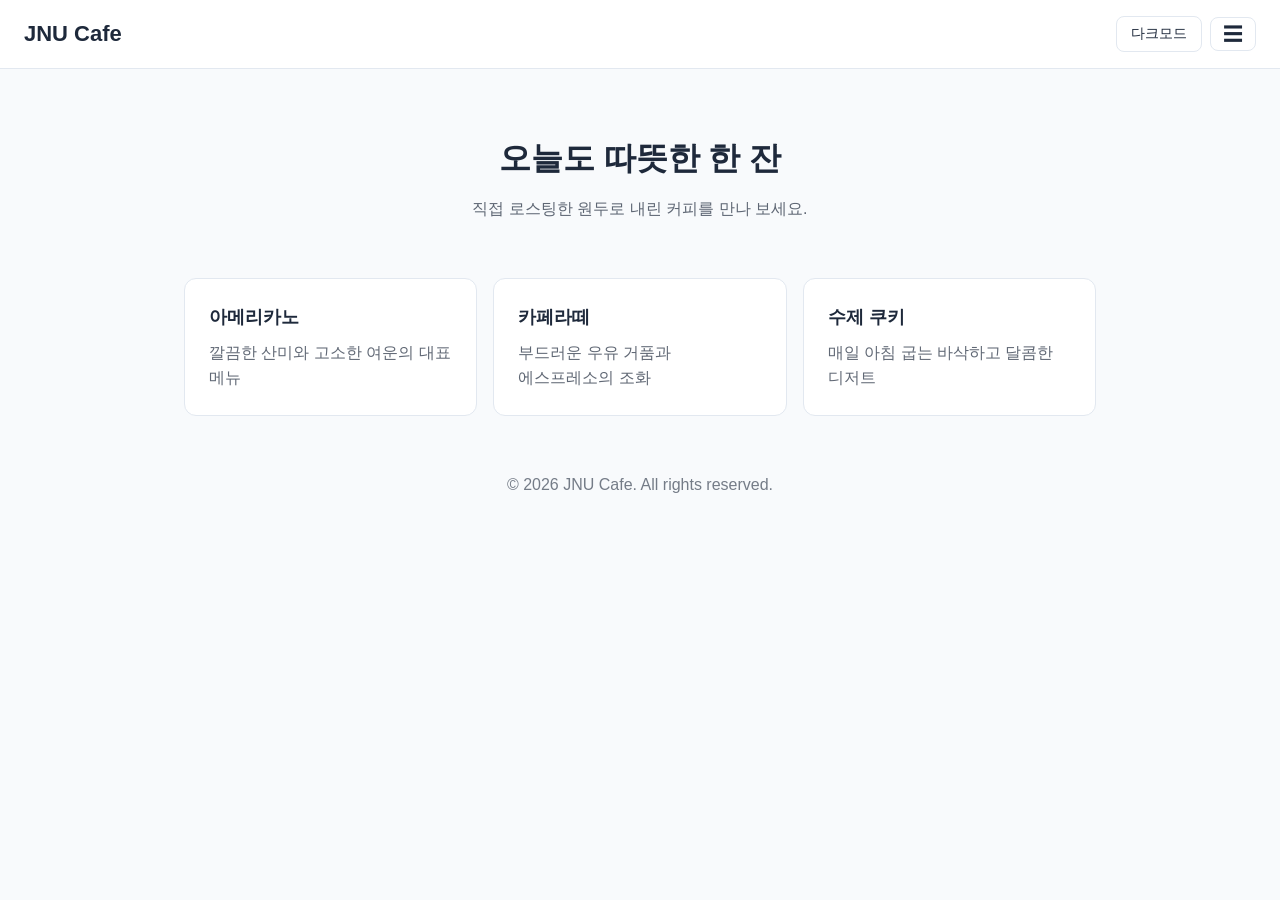
<file: week10/index.html>
<!DOCTYPE html>
<html lang="ko">
<head>
  <meta charset="UTF-8">
  <meta name="viewport" content="width=device-width, initial-scale=1.0">
  <title>10주차 실습 미션 - 햄버거 메뉴 · 다크모드 버튼</title>

  <style>
    /* ===== 기본 스타일 (수정 금지) ===== */
    * { margin: 0; padding: 0; box-sizing: border-box; }

    body {
      font-family: 'Noto Sans KR', sans-serif;
      line-height: 1.6;
      word-break: keep-all;
      background: var(--bg);
      color: var(--text);
    }

    ul { list-style: none; }
    a { color: inherit; text-decoration: none; }

    .header {
      display: flex;
      flex-wrap: wrap;
      align-items: center;
      justify-content: space-between;
      padding: 16px 24px;
      background: var(--card);
      border-bottom: 1px solid var(--border);
    }
    .logo { font-size: 22px; font-weight: 700; }
    .header-right { display: flex; align-items: center; gap: 8px; }
    .gnb { flex-basis: 100%; }

    .hero { padding: 64px 24px 32px; text-align: center; }
    .hero h1 { font-size: 32px; margin-bottom: 12px; }
    .hero p { opacity: 0.7; }

    .card-list {
      display: grid;
      grid-template-columns: repeat(auto-fit, minmax(240px, 1fr));
      gap: 16px;
      max-width: 960px;
      margin: 0 auto;
      padding: 24px;
    }
    .card {
      padding: 24px;
      background: var(--card);
      border: 1px solid var(--border);
      border-radius: 12px;
    }
    .card h2 { font-size: 18px; margin-bottom: 8px; }
    .card p { opacity: 0.7; }

    .footer { padding: 32px 24px; text-align: center; opacity: 0.6; }


    /* ===== 여기부터 실습 과제 작성 ===== */

    /* [미션 1-2] 햄버거 메뉴 CSS
       - .menu-btn : 메뉴 버튼 스타일
       - .gnb : 평소에는 숨김
       - .gnb.open : open 클래스가 붙으면 표시 */
    .menu-btn {
      padding: 6px 12px;
      border: 1px solid var(--border);
      border-radius: 8px;
      background: var(--card);
      color: var(--text);
      font-size: 20px;
      line-height: 1;
      cursor: pointer;
    }
    .gnb {
      display: none;
    }
    .gnb.open {
      display: block;
    }
    .gnb ul {
      margin-top: 16px;
      border-top: 1px solid var(--border);
    }
    .gnb li {
      border-bottom: 1px solid var(--border);
    }
    .gnb a {
      display: block;
      padding: 12px 4px;
    }


    /* [미션 2-2] 다크모드 CSS
       - :root : 변수 정의 (--bg, --card, --text, --border) 라이트 색상
       - body.dark-mode : 같은 변수의 다크 색상으로 덮어쓰기
       - .theme-btn : 다크모드 버튼 스타일 */
    :root {
      --bg: #f8fafc;
      --card: #ffffff;
      --text: #1e293b;
      --border: #e2e8f0;
    }
    body.dark-mode {
      --bg: #0f172a;
      --card: #1e293b;
      --text: #f1f5f9;
      --border: #334155;
    }
    .theme-btn {
      padding: 8px 14px;
      border: 1px solid var(--border);
      border-radius: 8px;
      background: var(--card);
      color: var(--text);
      font-size: 14px;
      cursor: pointer;
    }

  </style>
</head>
<body>

  <header class="header">
    <a class="logo" href="#">JNU Cafe</a>

    <div class="header-right">
      <!-- [미션 2-1] 다크모드 버튼 HTML (class="theme-btn", 문구: 다크모드) -->
      <button type="button" class="theme-btn">다크모드</button>

      <!-- [미션 1-1] 햄버거 메뉴 버튼 HTML (class="menu-btn", 문구: ☰ 문자를 복사해서 사용) -->
      <button type="button" class="menu-btn" aria-label="메뉴 열기">☰</button>
    </div>

    <!-- [미션 1-1] 메뉴 nav HTML (class="gnb", 메뉴 4개: 홈 · 메뉴 · 매장 안내 · 문의) -->
    <nav class="gnb">
      <ul>
        <li><a href="#">홈</a></li>
        <li><a href="#">메뉴</a></li>
        <li><a href="#">매장 안내</a></li>
        <li><a href="#">문의</a></li>
      </ul>
    </nav>

  </header>

  <main>
    <section class="hero">
      <h1>오늘도 따뜻한 한 잔</h1>
      <p>직접 로스팅한 원두로 내린 커피를 만나 보세요.</p>
    </section>

    <section class="card-list">
      <article class="card">
        <h2>아메리카노</h2>
        <p>깔끔한 산미와 고소한 여운의 대표 메뉴</p>
      </article>
      <article class="card">
        <h2>카페라떼</h2>
        <p>부드러운 우유 거품과 에스프레소의 조화</p>
      </article>
      <article class="card">
        <h2>수제 쿠키</h2>
        <p>매일 아침 굽는 바삭하고 달콤한 디저트</p>
      </article>
    </section>
  </main>

  <footer class="footer">
    <p>&copy; 2026 JNU Cafe. All rights reserved.</p>
  </footer>


  <script>
    /* ===== 여기부터 실습 과제 작성 ===== */

    /* [미션 1-3] 햄버거 메뉴 JS
       - 메뉴 버튼과 .gnb 요소를 변수에 저장
       - 버튼을 클릭하면 .gnb 에 open 클래스 켜기/끄기 */
    const menuBtn = document.querySelector('.menu-btn');
    const gnb = document.querySelector('.gnb');

    menuBtn.addEventListener('click', function () {
      gnb.classList.toggle('open');
    });


    /* [미션 2-3] 다크모드 버튼 JS
       - 다크모드 버튼을 변수에 저장
       - 버튼을 클릭하면 body 에 dark-mode 클래스 켜기/끄기
       - 현재 모드에 맞게 버튼 문구 바꾸기 (다크모드 ↔ 라이트모드) */
    const themeBtn = document.querySelector('.theme-btn');

    themeBtn.addEventListener('click', function () {
      document.body.classList.toggle('dark-mode');

      if (document.body.classList.contains('dark-mode')) {
        themeBtn.textContent = '라이트모드';
      } else {
        themeBtn.textContent = '다크모드';
      }
    });

  </script>
</body>
</html>
</file>
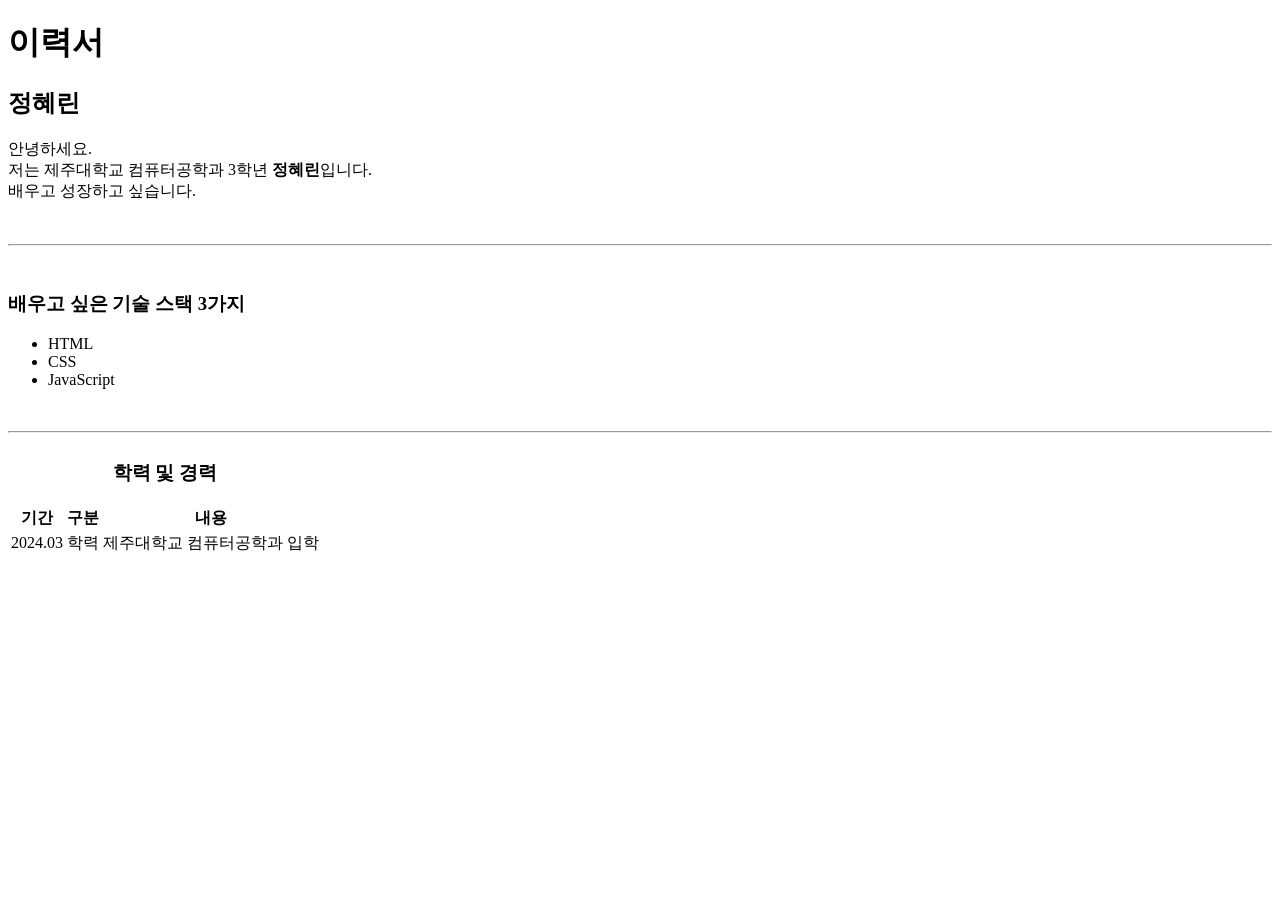
<file: week2/index.html>
<!DOCTYPE html>
<html lang="en">
<head>
    <meta charset="UTF-8">
    <meta name="viewport" content="width=device-width, initial-scale=1.0">
    <title>Document</title>
</head>
<body>
    <h1>이력서</h1>
    <h2>정혜린</h2>
    <p>안녕하세요.<br>
        저는 제주대학교 컴퓨터공학과 3학년 <b>정혜린</b>입니다. <br>
        배우고 성장하고 싶습니다.
    </p>
    <br>
    <hr />
    <br>
    <h3>배우고 싶은 기술 스택 3가지</h3>
    <ul>
        <li>HTML</li>
        <li>CSS</li>
        <li>JavaScript</li>
    </ul>
        <br>
    <hr />
    <table>
    <caption><h3>학력 및 경력</h3></caption>
    <thead>
        <tr>
            <th>기간</th>
            <th>구분</th>
            <th>내용</th>
        </tr>
    </thead>
    <tbody>
        <tr>
            <td>2024.03</td>
            <td>학력</td>
            <td>제주대학교 컴퓨터공학과 입학</td>
        </tr>
    </tbody>
</table>

</body>
</html>
</file>
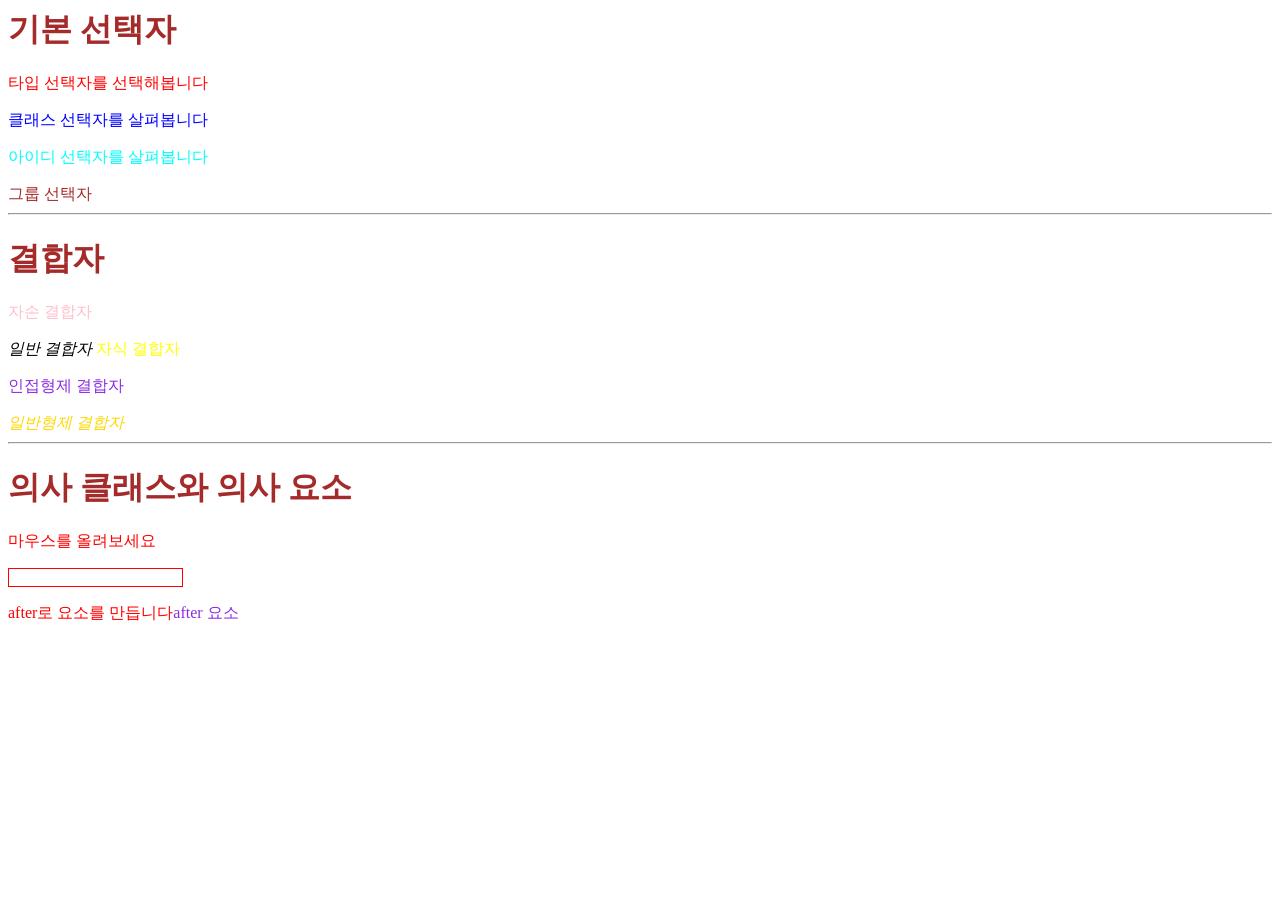
<file: week4-연습/index.html>
<html lang="en">
    <head>
        <style>
            p {
                color: red;
            }
            .test {
                color: blue;
            }
            #id {
                color: aqua;
            }
            h1,
            span {
                color:brown;
            }

            div span {
                color: pink;
            }

            div > span {
                color: yellow;
            }
            span + p {
                color: blueviolet;
            }
            span ~ em {
                color: gold;
            }
            .mouse:hover {
                color: green;
            }
            input {
                outline: none;
                border: 1px solid red;
            }
            .after::after {
                display: inline-block;
                color: blueviolet;
                content: "after 요소";
            }
        </style>
    </head>
    <body>
        <h1>기본 선택자</h1>
        <p>타입 선택자를 선택해봅니다</p>
        <p class="test">클래스 선택자를 살펴봅니다</p>
        <p id="id">아이디 선택자를 살펴봅니다</p>
        <span>그룹 선택자</span>
        <hr />

        <h1>결합자</h1>
        <div>
            <p>
                <span>자손 결합자</span>
            </p>
            <em>일반 결합자</em>
            <span>자식 결합자</span>
            <p>인접형제 결합자</p>
            <em>일반형제 결합자</em>
        </div>
        <hr />
        <h1>의사 클래스와 의사 요소</h1>
        <p class="mouse">마우스를 올려보세요</p>
        <input type="text" />
        <p class="after">after로 요소를 만듭니다</p>
    </body>
</html>
</file>
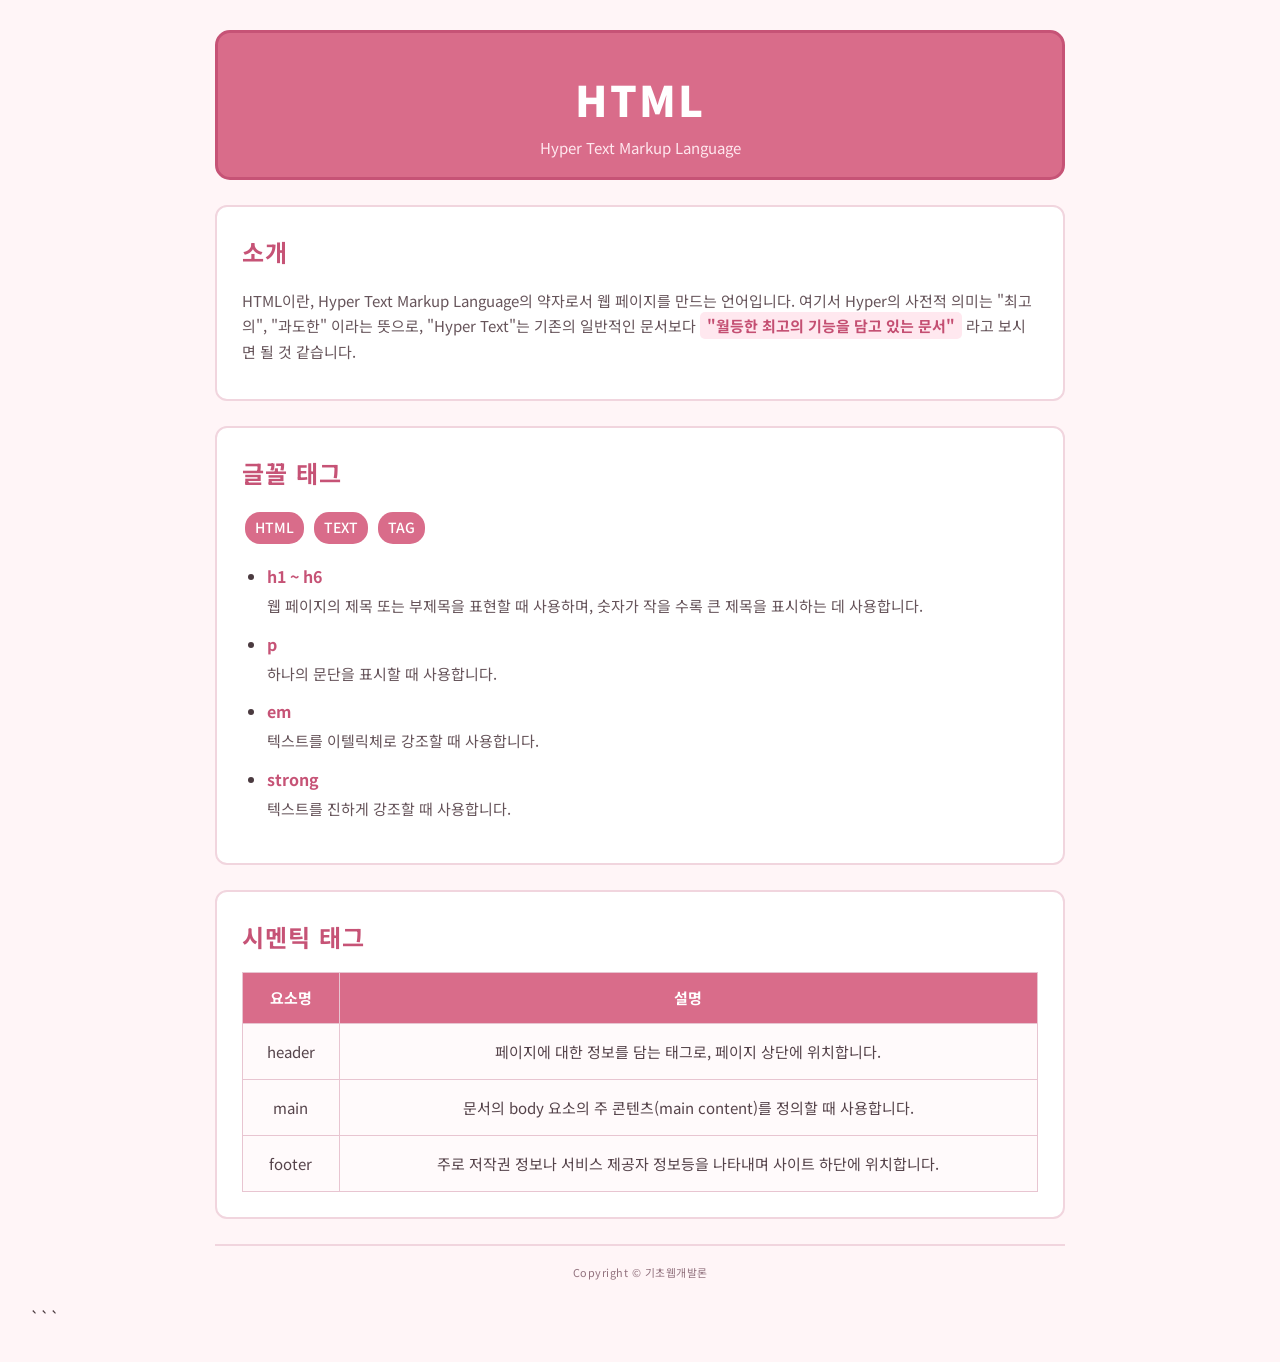
<file: week4/index.html>
<!doctype html>
<html lang="ko">
<head>
    <meta charset="UTF-8" />
    <meta name="viewport" content="width=device-width, initial-scale=1.0" />
    <title>나만의 프로필 카드</title>

    <link
    href="https://fonts.googleapis.com/css2?family=Noto+Sans+KR:wght@400;500;700;900&display=swap"
    rel="stylesheet"
    />

    <style>

      * {
        box-sizing: border-box;
      }

      body {
        margin: 0;
        padding: 30px;
        background-color: #fff5f7;
        color: #4a3a3f;
        font-family: "Noto Sans KR", sans-serif;
        font-size: 16px;
        line-height: 1.7;
      }

      .container {
        width: 850px;
        margin: 0 auto;
      }

      .section-title {
        color: #c65376;
        font-size: 24px;
        font-weight: 700;
        letter-spacing: 1px;
        margin-bottom: 15px;
      }

      .highlight {
        color: #c44f72;
        font-weight: 700;
        background-color: #ffe8ef;
        padding: 3px 7px;
        border-radius: 5px;
      }

      .tag {
        display: inline-block;
        padding: 4px 10px;
        margin: 3px;
        color: white;
        background-color: #d96c8a;
        border-radius: 15px;
        font-size: 14px;
        font-weight: 500;
      }

      header h1 {
        margin: 0;
        font-size: 42px;
        font-weight: 900;
        color: white;
        letter-spacing: 2px;
      }

      header span {
        color: #ffe8ef;
        font-size: 15px;
      }

      header {
        width: 100%;
        height: 150px;
        padding: 30px;
        margin-bottom: 25px;
        background-color: #d96c8a;
        border: 3px solid #c65376;
        border-radius: 15px;
        text-align: center;
      }

      main section {
        width: 100%;
        padding: 25px;
        margin-bottom: 25px;
        background-color: white;
        border: 2px solid #f1d5de;
        border-radius: 12px;
      }

      h2 {
        margin-top: 0;
      }

      p {
        margin: 10px 0;
      }

      section p {
        font-size: 15px;
        color: #66545a;
      }

      li p {
        margin-top: 3px;
        margin-bottom: 12px;
      }

      ul {
        padding-left: 25px;
      }

      li {
        margin-bottom: 8px;
      }

      em {
        color: #c65376;
        font-weight: 700;
        font-style: normal;
      }

      strong {
        font-weight: 900;
      }

      table {
        width: 100%;
        height: 220px;
        border-collapse: collapse;
        text-align: center;
        font-size: 15px;
      }

      th,
      td {
        padding: 12px;
        border: 1px solid #e8c5d1;
      }

      th {
        color: white;
        background-color: #d96c8a;
        font-weight: 700;
      }

      td {
        color: #55434a;
        background-color: #fffafb;
      }

      tbody tr:hover {
        background-color: #fff0f4;
      }

      footer {
        width: 100%;
        height: 60px;
        padding: 15px;
        margin-top: 10px;
        text-align: center;
        border-top: 2px solid #f1d5de;
        color: #92727e;
        font-size: 13px;
        letter-spacing: 0.5px;
      }

    </style>
  </head>

  <body>
    <div class="container">

      <header>
        <h1>HTML</h1>
        <span>Hyper Text Markup Language</span>
      </header>

      <main>

        <section>
          <h2 class="section-title">소개</h2>
          <p>
            HTML이란, Hyper Text Markup Language의 약자로서 웹 페이지를 만드는
            언어입니다. 여기서 Hyper의 사전적 의미는 "최고의", "과도한" 이라는
            뜻으로, "Hyper Text"는 기존의 일반적인 문서보다
            <strong class="highlight">"월등한 최고의 기능을 담고 있는 문서"</strong>
            라고 보시면 될 것 같습니다.
          </p>
        </section>

        <section>
          <h2 class="section-title">글꼴 태그</h2>

          <span class="tag">HTML</span>
          <span class="tag">TEXT</span>
          <span class="tag">TAG</span>

          <ul>
            <li>
              <em>h1 ~ h6</em>
              <p>
                웹 페이지의 제목 또는 부제목을 표현할 때 사용하며, 숫자가 작을
                수록 큰 제목을 표시하는 데 사용합니다.
              </p>
            </li>

            <li>
              <em>p</em>
              <p>하나의 문단을 표시할 때 사용합니다.</p>
            </li>

            <li>
              <em>em</em>
              <p>텍스트를 이텔릭체로 강조할 때 사용합니다.</p>
            </li>

            <li>
              <em>strong</em>
              <p>텍스트를 진하게 강조할 때 사용합니다.</p>
            </li>
          </ul>
        </section>

        <section>
          <h2 class="section-title">시멘틱 태그</h2>

          <table>
            <thead>
              <tr>
                <th>요소명</th>
                <th>설명</th>
              </tr>
            </thead>

            <tbody>
              <tr>
                <td>header</td>
                <td>
                  페이지에 대한 정보를 담는 태그로, 페이지 상단에 위치합니다.
                </td>
              </tr>

              <tr>
                <td>main</td>
                <td>
                  문서의 body 요소의 주 콘텐츠(main content)를 정의할 때
                  사용합니다.
                </td>
              </tr>

              <tr>
                <td>footer</td>
                <td>
                  주로 저작권 정보나 서비스 제공자 정보등을 나타내며 사이트 하단에
                  위치합니다.
                </td>
              </tr>
            </tbody>
          </table>

        </section>

      </main>

      <footer>
        <small>Copyright &copy; 기초웹개발론</small>
      </footer>

    </div>
  </body>
</html>
```
</file>
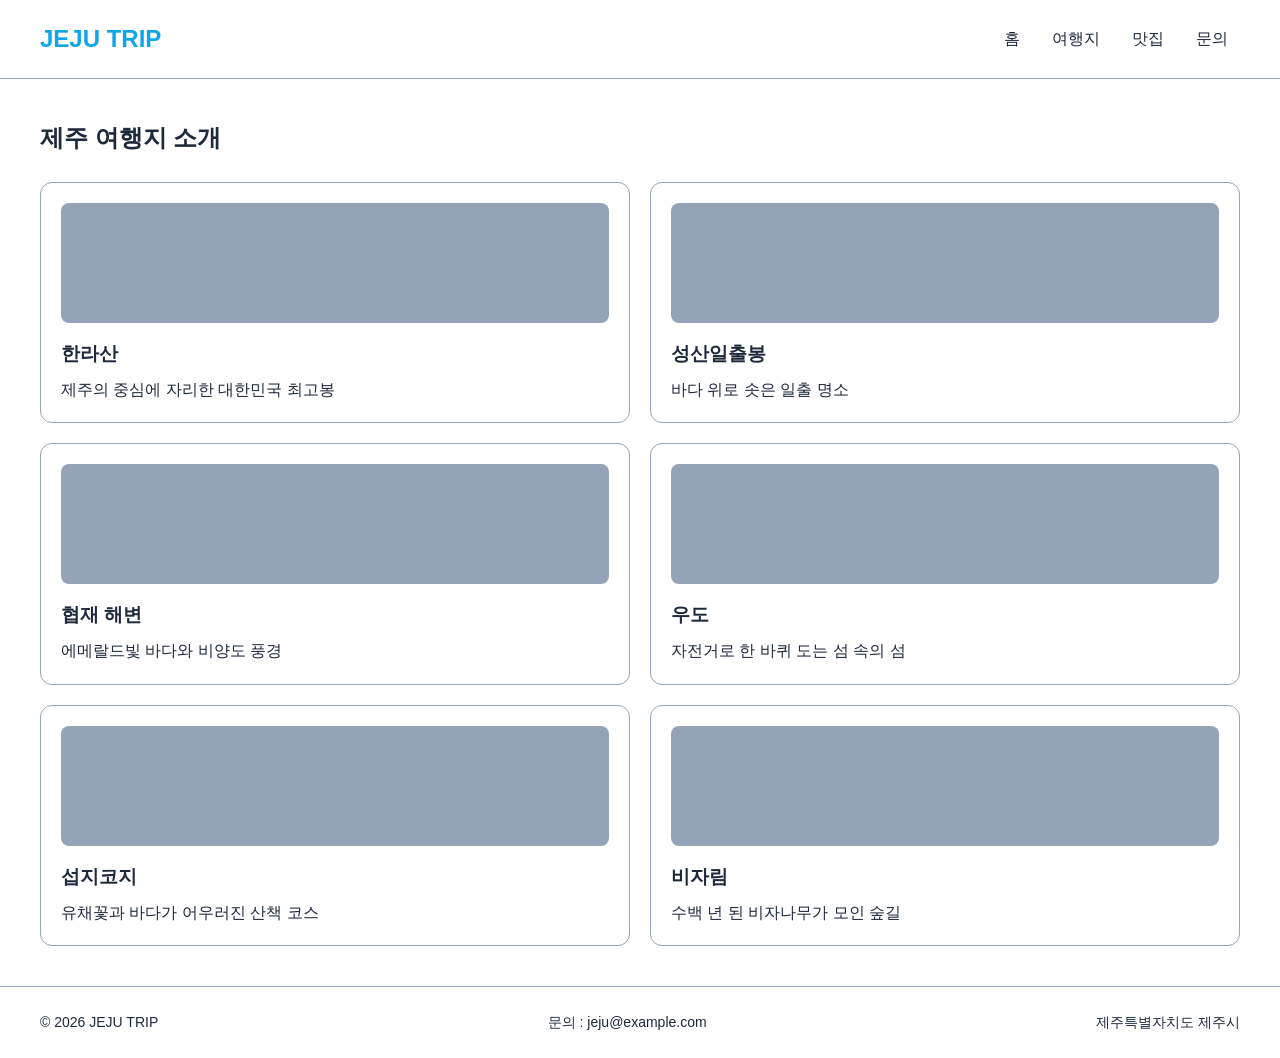
<file: week8/index.html>
<!DOCTYPE html>
<html lang="ko">
<head>
  <meta charset="UTF-8">
  <!-- [viewport] 여기에 viewport 메타 태그를 선언하세요 -->
  <meta name="viewport" content="width=device-width, initial-scale=1">

  <title>제주 여행지 소개</title>

  <style>
    /* ============================================================
        기본 스타일 - 이 영역은 수정하지 않습니다
       ============================================================ */
    * { margin: 0; padding: 0; box-sizing: border-box; }

    body {
      font-family: "Noto Sans KR", "Malgun Gothic", sans-serif;
      font-size: 16px;
      line-height: 1.6;
    }

    header {
      padding: 20px 40px;
      border-bottom: 1px solid #94a3b8;
    }
    .logo { font-size: 24px; }
    .menu { list-style: none; }
    .menu li { padding: 4px 12px; }
    .menu a { color: inherit; text-decoration: none; }

    main { padding: 40px; }
    main h2 { margin-bottom: 24px; }

    .card-list { list-style: none; }
    .card {
      padding: 20px;
      border: 1px solid #94a3b8;
      border-radius: 12px;
    }
    .thumb {
      height: 120px;
      margin-bottom: 16px;
      border-radius: 8px;
      background: #94a3b8;
    }
    .card h3 { margin-bottom: 8px; }

    footer {
      padding: 24px 40px;
      border-top: 1px solid #94a3b8;
      font-size: 14px;
    }


    /* ============================================================
        여기부터 실습 과제 작성 ( 적용 값은 JNUclass 과제 안내 확인 )
      ============================================================ */

    /* [flex 레이아웃] body, main */
    body {
      display: flex;
      flex-direction: column;
      min-height: 100vh;
    }

    main {
      flex: 1;
    }


    /* [PC 기준] GNB ( .menu ), 카드 그리드 ( .card-list ), 푸터 ( footer ) */
    header {
      display: flex;
      justify-content: space-between;
      align-items: center;
    }

    .menu {
      display: flex;
      gap: 8px;
    }

    .card-list {
      display: grid;
      grid-template-columns: repeat(3, 1fr);
      gap: 24px;
    }

    footer {
      display: flex;
      justify-content: space-between;
    }


    /* [태블릿] 미디어 쿼리 (중단점) 및 디자인 적용 */
    @media screen and (max-width: 1439px) {
      .card-list {
        grid-template-columns: repeat(2, 1fr);
        gap: 20px;
      }
    }


    /* [모바일] 미디어 쿼리 (중단점) 및 디자인 적용 */
    @media screen and (max-width: 767px) {
      header {
        flex-direction: column;
        gap: 12px;
        padding: 20px;
      }

      .menu {
        flex-direction: column;
        align-items: center;
        gap: 4px;
      }

      main {
        padding: 24px 20px;
      }

      .card-list {
        grid-template-columns: 1fr;
        gap: 16px;
      }

      footer {
        flex-direction: column;
        align-items: center;
        gap: 4px;
        padding: 24px 20px;
      }
    }


    /* [다크모드] 미디어 쿼리 및 CSS 변수 방식 적용 */
    :root {
      --bg: #ffffff;
      --text: #1e293b;
      --card-bg: #ffffff;
      --point: #0ea5e9;
    }

    @media (prefers-color-scheme: dark) {
      :root {
        --bg: #0f172a;
        --text: #e2e8f0;
        --card-bg: #1e293b;
        --point: #38bdf8;
      }
    }

    body {
      background: var(--bg);
      color: var(--text);
    }

    .card {
      background: var(--card-bg);
    }

    .logo {
      color: var(--point);
    }

  </style>
</head>
<body>

  <header>
    <h1 class="logo">JEJU TRIP</h1>
    <nav>
      <ul class="menu">
        <li><a href="#">홈</a></li>
        <li><a href="#">여행지</a></li>
        <li><a href="#">맛집</a></li>
        <li><a href="#">문의</a></li>
      </ul>
    </nav>
  </header>

  <main>
    <h2>제주 여행지 소개</h2>
    <ul class="card-list">
      <li class="card">
        <div class="thumb"></div>
        <h3>한라산</h3>
        <p>제주의 중심에 자리한 대한민국 최고봉</p>
      </li>
      <li class="card">
        <div class="thumb"></div>
        <h3>성산일출봉</h3>
        <p>바다 위로 솟은 일출 명소</p>
      </li>
      <li class="card">
        <div class="thumb"></div>
        <h3>협재 해변</h3>
        <p>에메랄드빛 바다와 비양도 풍경</p>
      </li>
      <li class="card">
        <div class="thumb"></div>
        <h3>우도</h3>
        <p>자전거로 한 바퀴 도는 섬 속의 섬</p>
      </li>
      <li class="card">
        <div class="thumb"></div>
        <h3>섭지코지</h3>
        <p>유채꽃과 바다가 어우러진 산책 코스</p>
      </li>
      <li class="card">
        <div class="thumb"></div>
        <h3>비자림</h3>
        <p>수백 년 된 비자나무가 모인 숲길</p>
      </li>
    </ul>
  </main>

  <footer>
    <p>© 2026 JEJU TRIP</p>
    <p>문의 : jeju@example.com</p>
    <p>제주특별자치도 제주시</p>
  </footer>

</body>
</html>
</file>
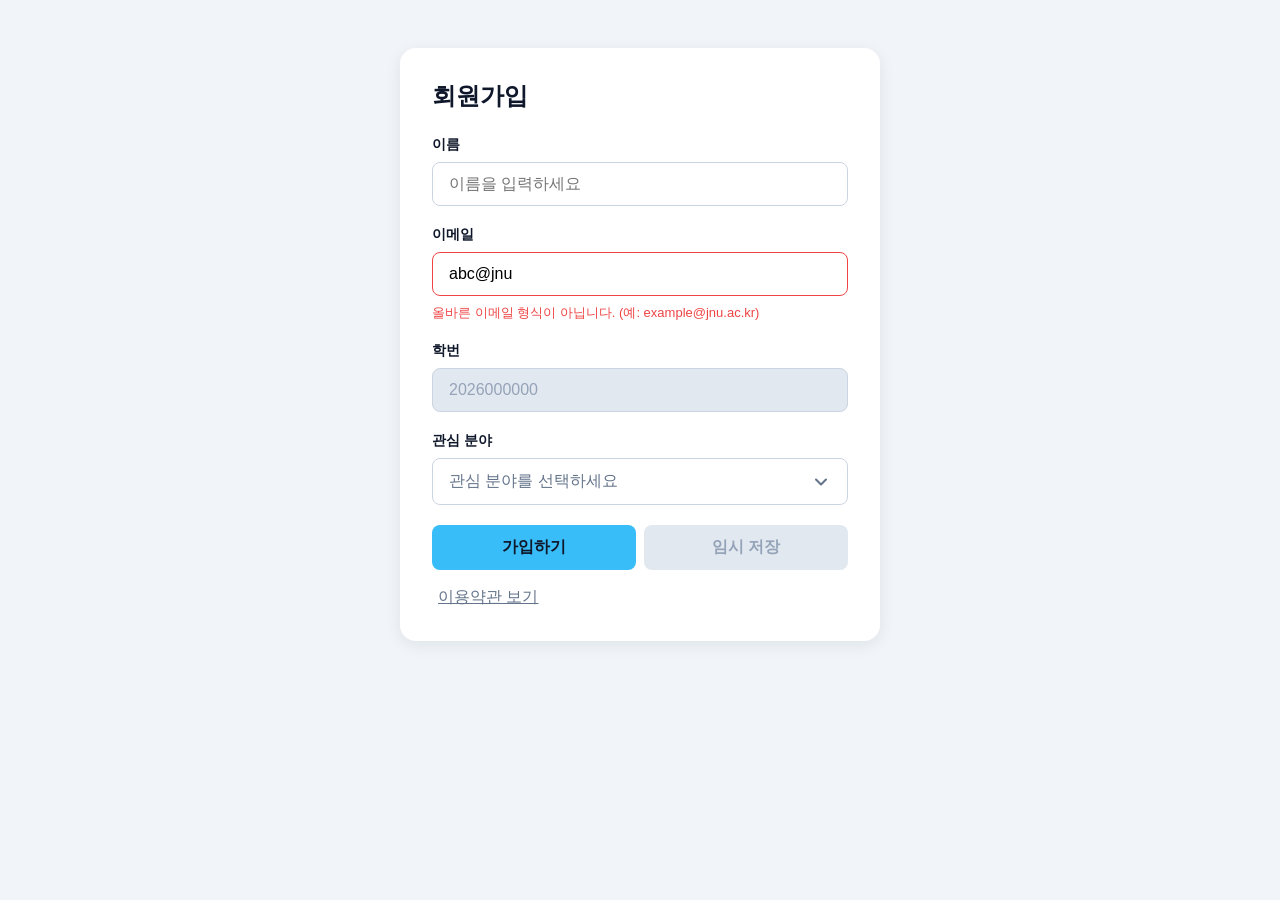
<file: week9/index.html>
<!DOCTYPE html>
<html lang="ko">
<head>
  <meta charset="UTF-8">
  <meta name="viewport" content="width=device-width, initial-scale=1.0">
  <title>9주차 실습 - 폼 · 콤보박스 · 모달</title>
  <style>
    /* ===== reset ===== */
    *, *::before, *::after { box-sizing: border-box; }
    body, h1, h2, p, ul { margin: 0; padding: 0; }
    ul { list-style: none; }
    button, input { font: inherit; }

    /* ===== 기본 레이아웃 (수정 금지) ===== */
    body {
      font-family: 'Noto Sans KR', sans-serif;
      background: #f1f5f9;
      color: #0f172a;
      padding: 48px 16px;
    }
    .container {
      max-width: 480px;
      margin: 0 auto;
      padding: 32px;
      background: #fff;
      border-radius: 16px;
      box-shadow: 0 4px 16px rgba(15, 23, 42, 0.08);
    }
    h1 { font-size: 24px; margin-bottom: 24px; }
    .field { margin-bottom: 20px; }
    .field label {
      display: block;
      margin-bottom: 8px;
      font-size: 14px;
      font-weight: 700;
    }
    input {
      width: 100%;
      padding: 12px 16px;
      border: 1px solid #cbd5e1;
      border-radius: 8px;
    }
    .btn-row { display: flex; gap: 8px; margin-top: 8px; }
    .btn {
      flex: 1;
      padding: 12px;
      border: none;
      border-radius: 8px;
      background: #38bdf8;
      color: #0f172a;
      font-weight: 700;
      cursor: pointer;
    }
    .link-btn {
      margin-top: 16px;
      border: none;
      background: none;
      color: #64748b;
      text-decoration: underline;
      cursor: pointer;
    }

    /* ===== 여기부터 실습 과제 작성 ===== */

    /* [미션 1] 인풋 상태 스타일 (:focus · :disabled · .error · 오류 문구 표시) */
    input {
      outline: none;
    }
    input:focus {
      border-color: #0f172a;
    }
    input:disabled {
      background: #e2e8f0;
      color: #94a3b8;
      cursor: not-allowed;
    }
    .msg {
      display: none;
      margin-top: 8px;
      font-size: 13px;
      color: #ef4444;
    }
    .error input {
      border-color: #ef4444;
    }
    .error .msg {
      display: block;
    }


    /* [미션 2] 버튼 상태 스타일 (:hover · :active · :disabled) */
    .btn:hover {
      background: #7dd3fc;
    }
    .btn:active {
      background: #0284c7;
      color: #fff;
    }
    .btn:disabled {
      background: #e2e8f0;
      color: #94a3b8;
      cursor: not-allowed;
    }


    /* [미션 3] 콤보박스 구조 · 목록 · 열림 상태 (relative · absolute 겹침 배치 · .open 목록 표시 · 화살표 회전) */
    .combo {
      position: relative;
    }
    .combo-btn {
      display: flex;
      justify-content: space-between;
      align-items: center;
      padding: 12px 16px;
      border: 1px solid #cbd5e1;
      border-radius: 8px;
      color: #64748b;
      cursor: pointer;
    }
    .combo-btn img {
      width: 20px;
      height: 20px;
      transition: transform 0.2s;
    }
    .combo-list {
      display: none;
      position: absolute;
      top: 100%;
      left: 0;
      width: 100%;
      margin-top: 4px;
      padding: 4px;
      background: #fff;
      border: 1px solid #cbd5e1;
      border-radius: 8px;
      z-index: 10;
    }
    .combo-list li {
      padding: 10px 12px;
      border-radius: 6px;
      cursor: pointer;
    }
    .combo-list li:hover {
      background: #e0f2fe;
    }
    .combo.open .combo-btn {
      border-color: #38bdf8;
    }
    .combo.open .combo-list {
      display: block;
    }
    .combo.open .combo-btn img {
      transform: rotate(180deg);
    }


    /* [미션 4] 모달 딤드 · 박스 · 열림 상태 (position: fixed · flex 가운데 정렬 · .open 표시) */
    .modal {
      display: none;
      position: fixed;
      inset: 0;
      background: rgba(0, 0, 0, 0.6);
      justify-content: center;
      align-items: center;
      z-index: 100;
    }
    .modal.open {
      display: flex;
    }
    .modal-box {
      position: relative;
      width: 90%;
      max-width: 480px;
      padding: 32px;
      background: #fff;
      border-radius: 16px;
    }
    .modal-box h2 {
      font-size: 20px;
      margin-bottom: 12px;
    }
    .modal-box p {
      font-size: 14px;
      line-height: 1.6;
      color: #475569;
    }
    .close {
      position: absolute;
      top: 16px;
      right: 16px;
      padding: 4px;
      border: none;
      background: none;
      cursor: pointer;
    }
    .close img {
      display: block;
      width: 20px;
      height: 20px;
    }

  </style>
</head>
<body>
  <div class="container">
    <h1>회원가입</h1>

    <div class="field">
      <label for="name">이름</label>
      <input type="text" id="name" placeholder="이름을 입력하세요">
    </div>

    <!-- [미션 1] 이메일 field 에 error 클래스와 오류 문구(.msg) 추가 -->
    <div class="field error">
      <label for="email">이메일</label>
      <input type="email" id="email" value="abc@jnu">
      <p class="msg">올바른 이메일 형식이 아닙니다. (예: example@jnu.ac.kr)</p>
    </div>

    <!-- [미션 1] 학번 input 에 disabled 속성 추가 -->
    <div class="field">
      <label for="student-id">학번</label>
      <input type="text" id="student-id" value="2026000000" disabled>
    </div>

    <div class="field">
      <label>관심 분야</label>
      <!-- [미션 3] 여기에 div 콤보박스 작성 (.combo > .combo-btn + ul.combo-list) -->
      <!-- 화살표는 arrow.svg 를 img 로 삽입 -->
      <!-- .combo 에 open 클래스를 붙여 열림 상태 확인, 제출 시엔 open 클래스 없는 상태로 제출 -->
      <div class="combo">
        <div class="combo-btn">
          <span>관심 분야를 선택하세요</span>
          <img src="arrow.svg" alt="">
        </div>
        <ul class="combo-list">
          <li>HTML</li>
          <li>CSS</li>
          <li>JavaScript</li>
        </ul>
      </div>
    </div>

    <div class="btn-row">
      <button class="btn">가입하기</button>
      <!-- [미션 2] 임시 저장 버튼에 disabled 속성 추가 -->
      <button class="btn" disabled>임시 저장</button>
    </div>

    <button class="link-btn">이용약관 보기</button>
  </div>

  <!-- [미션 4] 여기에 모달 작성 (.modal > .modal-box > button.close + h2 + p) -->
  <!-- 닫기 아이콘은 close.svg 를 button.closed안에 img로 삽입 -->
  <!-- .modal 에 open 클래스를 붙여 열림 상태 확인, 제출 시엔 open 클래스 없는 상태로 제출 -->
  <div class="modal">
    <div class="modal-box">
      <button class="close"><img src="close.svg" alt="닫기"></button>
      <h2>이용약관</h2>
      <p>회원가입을 위해 이름, 이메일, 학번 정보를 수집합니다. 수집한 정보는 회원 관리 목적으로만 사용하며, 탈퇴 시 즉시 삭제됩니다.</p>
    </div>
  </div>

</body>
</html>
</file>
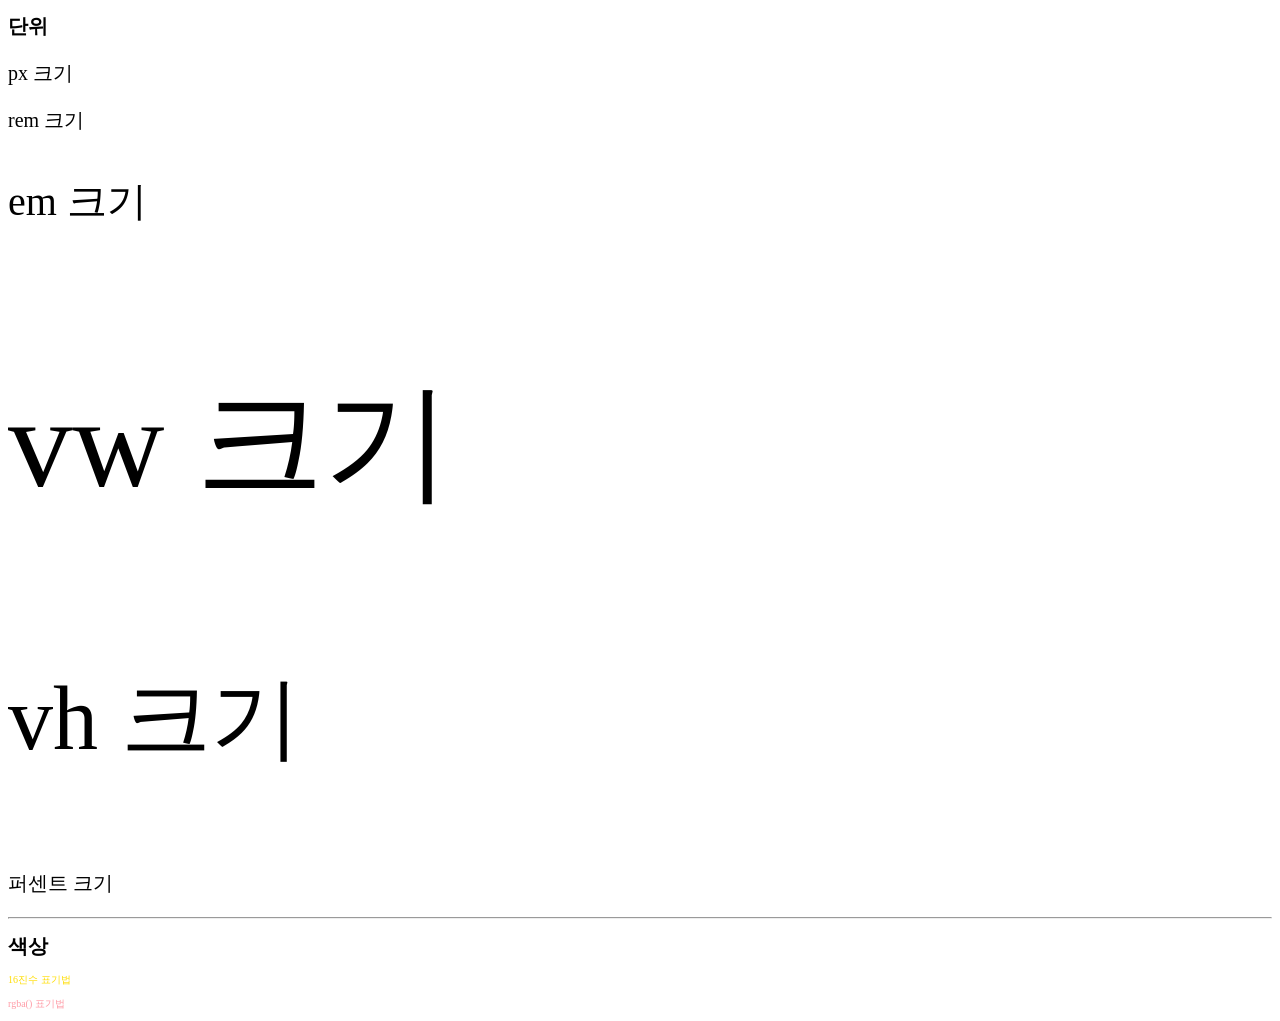
<file: week4-연습/color.html>
<!doctype html>
<html lang="en">
    <head>
        <meta charset="UTF-8">
        <meta name="viewport" content="width=device-width, initial-scale=1.0">
        <title>Document</title>
        <style>
            html {
                font-size: 10px;
            }
            .px {
                font-size: 20px;
            }
            .rem {
                font-size: 2rem;
            }
            .wrap_em {
                font-size: 20px;
            }
            .em {
                font-size: 2em;
            }
            .vw {
                font-size: 10vw;
            }
            .vh {
                font-size: 10vh;
            }
            .wrap_per {
                font-size: 15px;
            }
            .persent {
                font-size: 200%;
            }
            .six {
                color: #ffdd00;
            }
            .rgba {
                color: rgba(255, 55, 77, 0.5);
            }
        </style>

    </head>

    <body>
        <h1>단위</h1>
        <p class="px"0>px 크기</p>
        <p class="rem">rem 크기</p>
        <div class="wrap_em">
            <p class="em">em 크기</p>
        </div>
        <p class="vw">vw 크기</p>
        <p class="vh">vh 크기</p>
        <div class="wrab_per">
            <p class="persent">퍼센트 크기</p>
        </div>

        <hr />
        <h1>색상</h1>
        <p class="six">16진수 표기법</p>
        <p class="rgba">rgba() 표기법</p>

    </body>
</html>
</file>
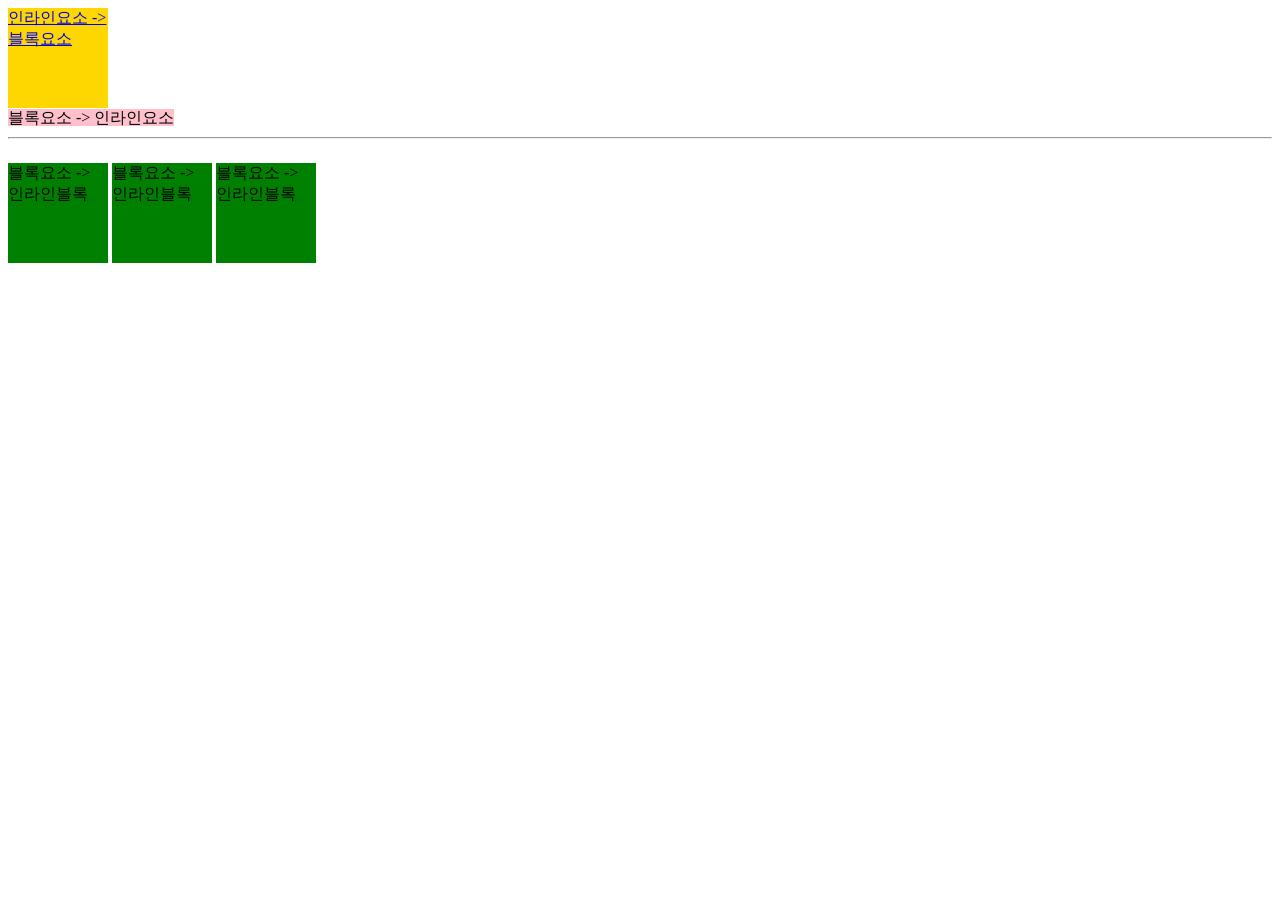
<file: week5/display.html>
<!DOCTYPE html>
<html lang="en">
<head>
    <style>
        a {
            display: block;
            width: 100px;
            height: 100px;
            background-color: gold;
        }
        div {
            display: inline;
            width: 100px;
            height: 100px;
            background-color: pink;
        }
        p {
            display: inline-block;
            width: 100px;
            height: 100px;
            background-color: green;
        }
    </style>
</head>
<body>
    <a href="#">인라인요소 -> 블록요소</a>
    <div>블록요소 -> 인라인요소</div>
    <hr>
    <p>블록요소 -> 인라인블록</p>
    <p>블록요소 -> 인라인블록</p>
    <p>블록요소 -> 인라인블록</p>
</body>
</html>
</file>
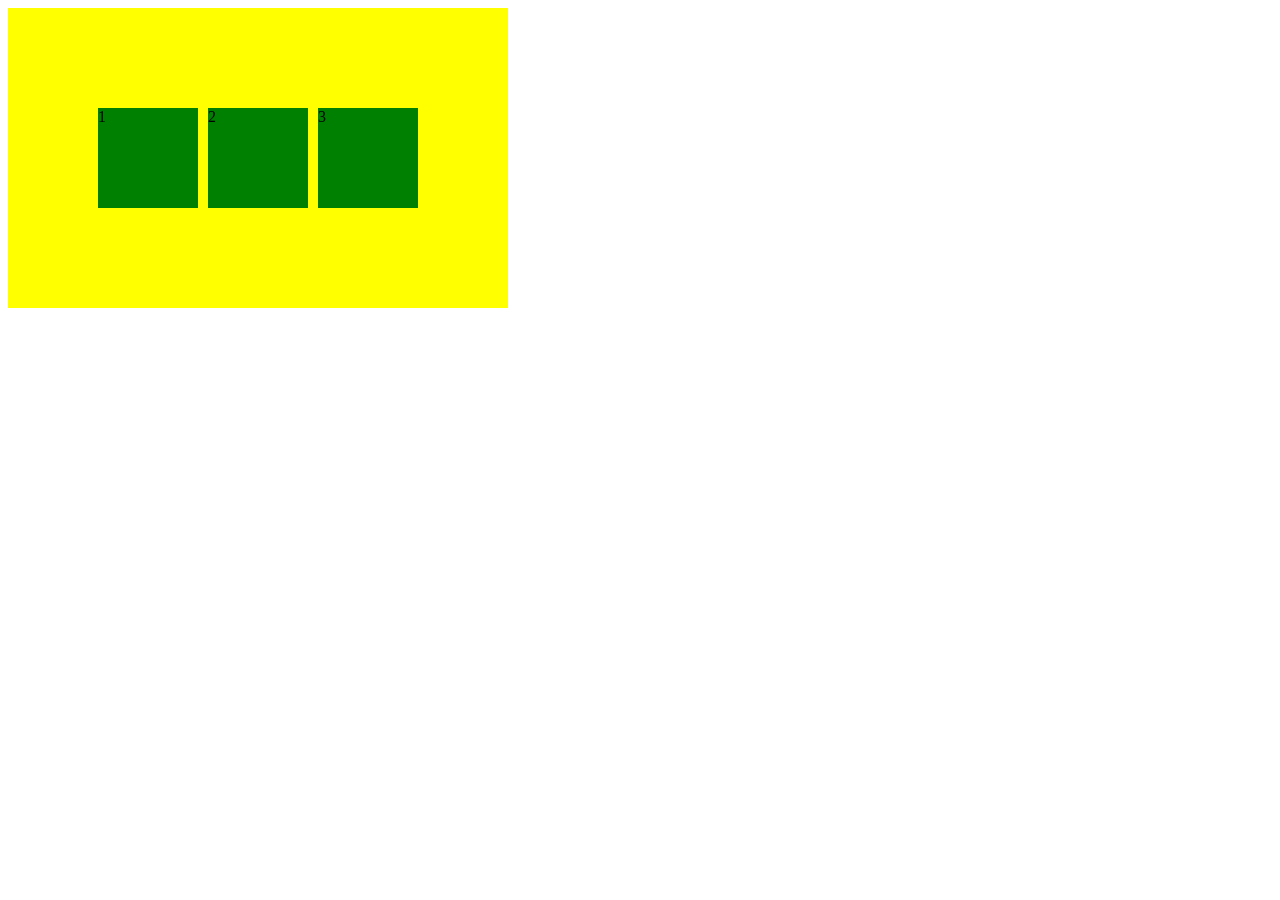
<file: week5/flex.html>
<!DOCTYPE html>
<html lang="en">
<head>
    <meta charset="UTF-8">
    <meta name="viewport" content="width=device-width, initial-scale=1.0">
    <title>Document</title>
    <style>
        .cont {
            display: flex;
            justify-content: center;
            align-items: center;
            gap: 10px;
            width: 500px;
            height: 300px;
            background-color: yellow;
        }
        .item {
            width: 100px;
            height: 100px;
            background-color: green;
        }
    </style>
</head>
<body>
    <div class="cont">
        <div class="item">1</div>
        <div class="item">2</div>
        <div class="item">3</div>
    </div>
</body>
</html>
</file>
